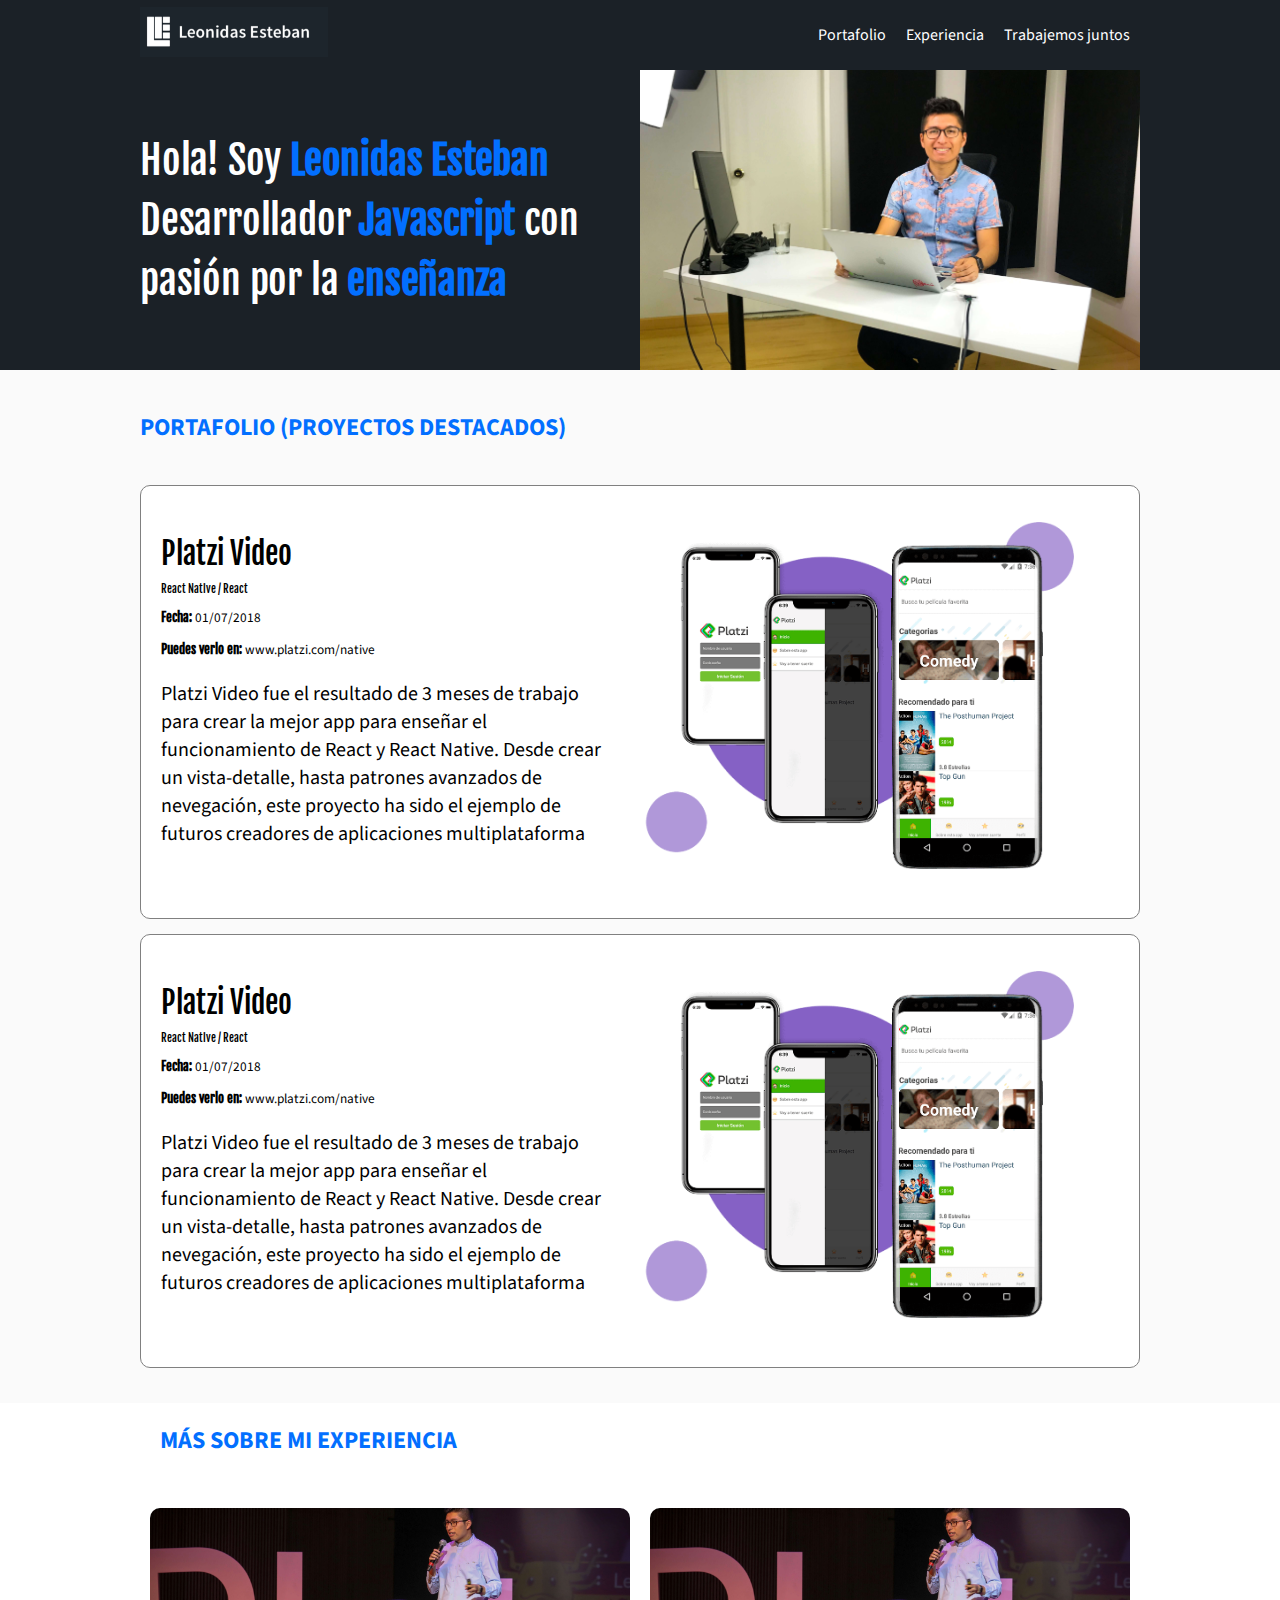
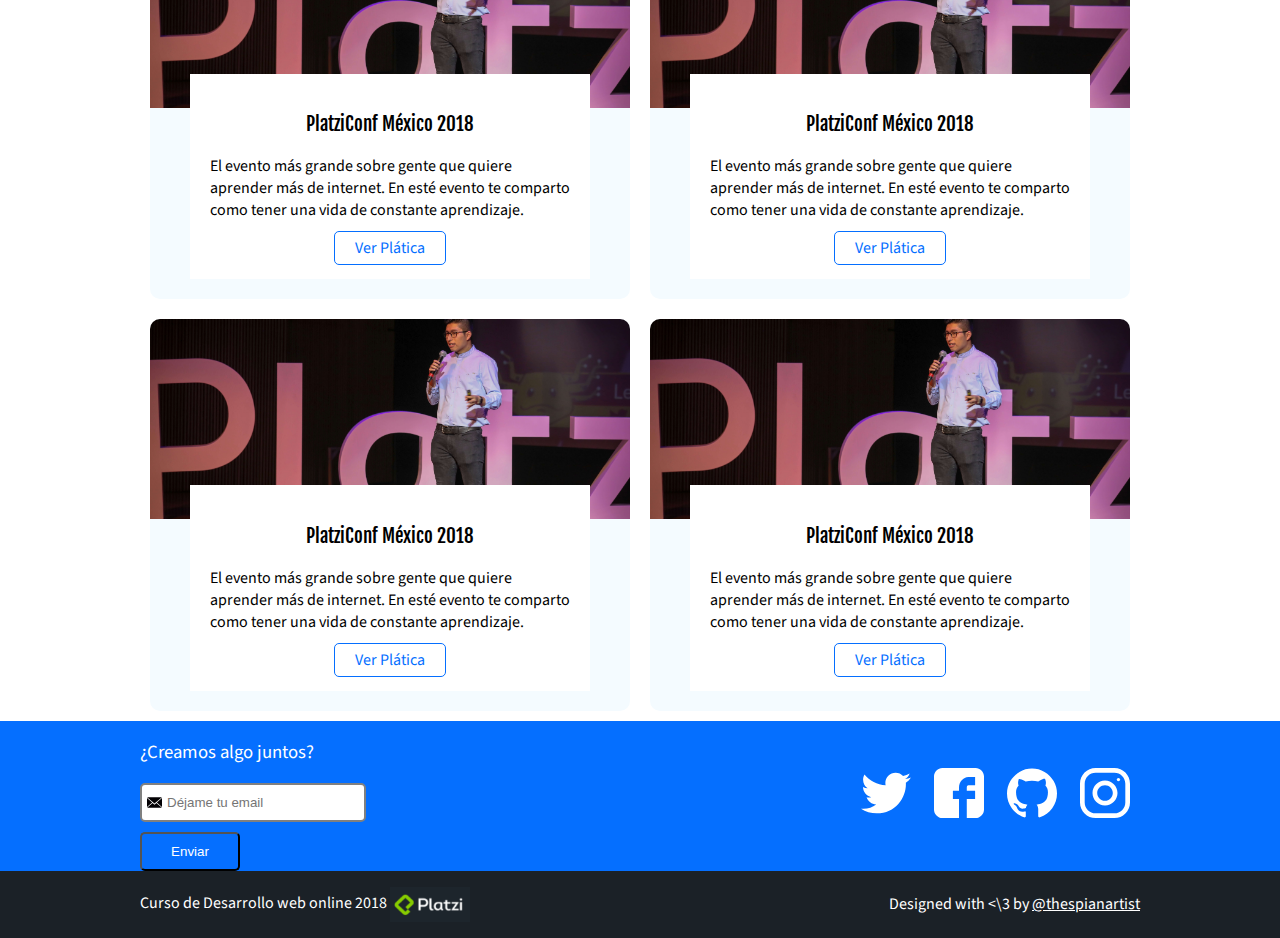
<file: resources/index.html>
<!DOCTYPE html>
<html lang="es">
  <head>
    <meta charset="UTF-8" />
    <title>Leonidas Esteban</title>
    <link rel="icon" type="image/png" href="images/favicon.png" />
    <link href="https://fonts.googleapis.com/css?family=Fjalla+One|Source+Sans+Pro" rel="stylesheet">
    <link rel="stylesheet" href="css/estilos.css">
  </head>
  <body>
    <header class="header">
      <div class="container">
        <figure class="logo">
          <img src="images/logo.png" height="50" alt="Logo de http://leonidasesteban.com" />
        </figure>
        <nav class="menu">
          <ol>
            <li>
              <a class="link" href="#portafolio">Portafolio</a>
            </li>
            <li>
              <a class="link" href="#eventos">Experiencia</a>
            </li>
            <li>
              <a class="link" href="#contacto">Trabajemos juntos</a>
            </li>
          </ol>
        </nav>
      </div>
    </header>
    <section class="hero">
      <div class="container">
        <h1>
          Hola! Soy <strong>Leonidas Esteban</strong> <br/> Desarrollador  <strong>Javascript</strong> con <br> pasión por la <strong>enseñanza</strong>
        </h1>
        <img class="hero-image" src="images/hero.jpg" width="500" height="300" alt="imagen principal del sitio"> 
      </div>
    </section>
    <section id="portafolio" class="portfolio">
      <div class="container">
        <h2>Portafolio (Proyectos Destacados)</h2>
      <article class="project">
        <div class="project-details">
          <h3 class="project-title">Platzi Video</h3>
          <h6 class="project-course">React Native / React</h6>
          <p class="project-date"><small><strong>Fecha:</strong> 01/07/2018</small></p>
          <p class="project-url"><small><strong>Puedes verlo en:</strong> www.platzi.com/native</small></p>
          <p class="project-description">Platzi Video fue el resultado de 3 meses de trabajo
              para crear la mejor app para enseñar el funcionamiento
              de React y React Native. Desde crear un vista-detalle, hasta patrones avanzados de nevegación, este proyecto ha sido el ejemplo de futuros creadores de aplicaciones multiplataforma</p>
        </div>
        <figure class="project-imageContainer">
          <img class="project-image" width="500" src="images/platzi-video-react-native.png" alt="prouyecto del curso de React Native">
        </figure>
      </article>
      <article class="project">
          <div class="project-details">
            <h3 class="project-title">Platzi Video</h3>
            <h6 class="project-course">React Native / React</h6>
            <p class="project-date"><small><strong>Fecha:</strong> 01/07/2018</small></p>
            <p class="project-url"><small><strong>Puedes verlo en:</strong> www.platzi.com/native</small></p>
            <p class="project-description">Platzi Video fue el resultado de 3 meses de trabajo
                para crear la mejor app para enseñar el funcionamiento
                de React y React Native. Desde crear un vista-detalle, hasta patrones avanzados de nevegación, este proyecto ha sido el ejemplo de futuros creadores de aplicaciones multiplataforma</p>
          </div>
          <figure class="project-imageContainer">
            <img class="project-image" width="500" src="images/platzi-video-react-native.png" alt="prouyecto del curso de React Native">
          </figure>
        </article>
      </div>
      
    </section>
    <div class="container">
      <h2 class="event-list-title">Más sobre mi experiencia</h2>
    </div>
    <section id="eventos" class="event-list">
      <div class="container">
        <article class="event">
          <figure class="event-imageContainer">
            <img class="event-image" src="images/platzi-conf.jpg" width="500" />
          </figure>
          <div class="event-detail">
            <h3 class="event-title">PlatziConf México 2018</h3>
            <p class="event-description">El evento más grande sobre gente que quiere aprender más de internet. En esté evento te comparto como tener una vida de constante aprendizaje.</p>
            <a class="event-url" href="https://www.youtube.com/watch?v=BIS7cWGgJg0" target="_blank">Ver Plática</a>
          </div>
        </article>
        <article class="event">
          <figure class="event-imageContainer">
            <img class="event-image" src="images/platzi-conf.jpg" width="500" />
          </figure>
          <div class="event-detail">
            <h3 class="event-title">PlatziConf México 2018</h3>
            <p class="event-description">El evento más grande sobre gente que quiere aprender más de internet. En esté evento te comparto como tener una vida de constante aprendizaje.</p>
            <a class="event-url" href="https://www.youtube.com/watch?v=BIS7cWGgJg0" target="_blank">Ver Plática</a>
          </div>
        </article>
        <article class="event">
          <figure class="event-imageContainer">
            <img class="event-image" src="images/platzi-conf.jpg" width="500" />
          </figure>
          <div class="event-detail">
            <h3 class="event-title">PlatziConf México 2018</h3>
            <p class="event-description">El evento más grande sobre gente que quiere aprender más de internet. En esté evento te comparto como tener una vida de constante aprendizaje.</p>
            <a class="event-url" href="https://www.youtube.com/watch?v=BIS7cWGgJg0" target="_blank">Ver Plática</a>
          </div>
        </article>
        <article class="event">
          <figure class="event-imageContainer">
            <img class="event-image" src="images/platzi-conf.jpg" width="500" />
          </figure>
          <div class="event-detail">
            <h3 class="event-title">PlatziConf México 2018</h3>
            <p class="event-description">El evento más grande sobre gente que quiere aprender más de internet. En esté evento te comparto como tener una vida de constante aprendizaje.</p>
            <a class="event-url" href="https://www.youtube.com/watch?v=BIS7cWGgJg0" target="_blank">Ver Plática</a>
          </div>
        </article>
      </div>
    </section>
    <section id="contacto" class="contact">
      <div class="container">
        <form action="/suscripcion/" class="form-email">
          <h3>¿Creamos algo juntos?</h3>
          <input type="text" placeholder="Déjame tu email" id="email">
          <button>Enviar</button>
        </form>
        <div class="social">
          <a href="https://twitter.com/leonidasesteban" class="social-link twitter"></a>
          <a href="https://facebook.com/leonidas.esteban" class="social-link facebook"></a>
          <a href="https://github.com/leonidasesteban" class="social-link github"></a>
          <a href="https://instagram.com/leonidasesteban" class="social-link instagram"></a>
        </div>
      </div>
    </section>
    <footer class="footer">
      <div class="container">
        <div>
          <p>Curso de Desarrollo web online 2018 <img src="images/platzi.png" width="80" alt="platzi"></p>
        </div>
        <div>
          <p>
            Designed with <\3 by <a href="https://twitter.com/thespianartist">@thespianartist</a>
          </p>
        </div>
      </div>
    </footer>
  </body>
</html>
</file>
<file: resources/css/estilos.css>
/* reglas
selectores
declaraciones
propiedades
valores */


/* seletor de etiqueta  header - section - article - nav */
/* header {
  background: pink;
  color: red
} */

/* selector descendente  */
/* body header div nav ol li a  */

/* selector de clase . */

/* .link */

/* selector de id # */
/* #portafolio */



/* gris oscuro = #1d252c */
/* gris claro = #626262 */
/* background gris = #1b2127 */
/* celeste = #026fff */

body {
  font-family: 'Source Sans Pro', sans-serif;
  margin: 0;
}

h1, 
h2,
h3,
h4,
h5,
h6{
  font-family: 'Fjalla One', sans-serif;
  font-weight: normal;
  /* font-style: italic; */
}

h1 {
  font-size: 40px;
  line-height: 1.5;
  letter-spacing: -.2px;
  color: white;
  margin: 0;
  /* margin: 100px 150px 70px 30px; */
  /* text-transform: uppercase; */
  /* text-decoration: dashed; */
}
h1 strong {
  color: #026fff;
}
h2 {
  color: #026fff;
  text-transform: uppercase;
  font-family: 'Source Sans Pro', sans-serif;
  font-weight: bold;
  font-size: 24px;
  margin-bottom: 40px;
}

.hero {
  height: 300px;
  /* background-image: url('../images/hero.jpg'); */
  background-color: #1b2127;
  /* background-size: 500px 300px; */
  /* background-repeat: no-repeat; */
  /* background-position-x: right; */
  display: flex;
  align-items: center;
  justify-content: space-between;

}

.hero-image{
  object-fit: cover;
}


.portfolio {
  background: #fafafa;
  padding: 20px;
  /* background: red; */
}

.project {
  /* border-top: 10px solid red;
  border-right: 10px solid green;
  border-left: 10px solid orange;
  border-bottom: 10px solid pink; */
  /* color: blue; */
  /* border-top-color: red;
  border-top-width: 15px;
  border-top-style: solid; */
  border: 1px solid gray;
  border-radius: 10px;
  /* border-top-left-radius: 50px;
  border-top-right-radius: 10px;
  border-bottom-left-radius: 10px;
  border-bottom-right-radius: 10px; */
  /* margin: 10px; */
  margin-bottom: 15px;
  /* margin-right
  margin-left 
  margin-top */
  padding: 20px;
  background: white;
  display: flex;
  align-items: center;
  justify-content: space-between;
}
.project-course,
.project-date,
.project-url {
  margin: 10px 0;
}
.project-description {
  font-size: 20px;
}
.project strong {
  font-family: 'Fjalla One', sans-serif;
}
/* .project-date {
  margin: 10px 0;
} */

.project-title {
  font-size: 30px;
  margin-top: 0;
  margin-bottom: 10px;
}


.project-details {
  width: 500px;
}

.project-imageContainer {
  width: 500px;
}

.header {
  background-color: #1b2127;
  color: white;
  display: flex;
  height: 70px;
  align-items: center;
  justify-content: space-between;
}

ol,
ul {
  margin: 0;
  padding: 0;
  list-style: none;
}

figure {
  margin: 0;
}

.header a {
  color: white;
  text-decoration: none;
}
.menu {
  height: inherit;
}
.header ol {
  display: flex;
  height: inherit;
}
.header ol li {
  height: inherit;
}
.header a {
  display: flex;
  align-items: center;
  height: inherit;
  padding: 0 10px;
}

.flexbox {
  display: flex;
  /* flex-wrap: nowrap; */
  flex-wrap: wrap;
  /* flex-direction: column; */
}

.box {
  width: 50px;
  height: 50px;
  margin: 5px;
  border: 1px solid red;

  flex-shrink: 0;
}

.footer {
  color: white;
  background-color: #1b2127;
  display: flex;
  align-items: center;
  justify-content: space-between;
}

.footer img {
  vertical-align: middle;
}

.footer a {
  color: white;
}

.event-list {
  display: flex;
  flex-wrap: wrap;
}
.event-list-title {
  margin-left: 20px;
}
.event { 
  margin: 10px;
  width: 480px;
  flex-shrink: 0;
  border-radius: 10px;
  overflow: hidden;
  background: #f4fbff;
}
.event img {
  width: 480px;
  height: 200px;
  object-fit: cover;
}
.event-detail {
  margin: 20px 40px;
  margin-top: -40px;
  background-color: white;
  position: relative;
  padding: 20px;
  text-align: center;
}
.event-description {
  text-align: left;
}

.event-url {
  color: #056fff;
  border: 1px solid;
  padding: 5px 20px;
  text-decoration: none;
  border-radius: 5px;
}

.contact {
  background-color: #056fff;
  color: white;
  height: 150px;
  display: flex;
  align-items: center;
  justify-content: space-between;
}

.social {
}

.social-link {
  display: inline-block;
  width: 50px;
  height: 50px;
  margin: 0 10px;
  background-size: 50px 50px;
}

.social-link.twitter {
  background-image: url('../images/twitter.svg');
}
.social-link.facebook {
  background-image: url('../images/facebook.svg');
}
.social-link.github {
  background-image: url('../images/github.svg');
}
.social-link.instagram {
  background-image: url('../images/instagram.svg');
}


.form-email input {
  border-color: gray;
  border-style: solid;
  border-radius: 5px;
  padding: 10px 20px 10px 25px;
  background-image: url('../images/envelope.svg');
  background-size: 15px 15px;
  background-repeat: no-repeat;
  background-position-y: center;
  background-position-x: 5px;
}

.form-email button {
  display: block;
  background: transparent;
  color: white;
  padding: 10px 0;
  border-radius: 5px;
  width: 100px;
  margin-top: 10px;
}

.form-email h3 { 
  font-family: 'Source Sans Pro', sans-serif;
}

.container {
  /* border: 1px solid red; */
  width: 1000px;
  margin: 0 auto;
  display: inherit;
  justify-content: inherit;
  align-items: inherit;
  height: inherit;
  flex-wrap: inherit;
}
</file>
